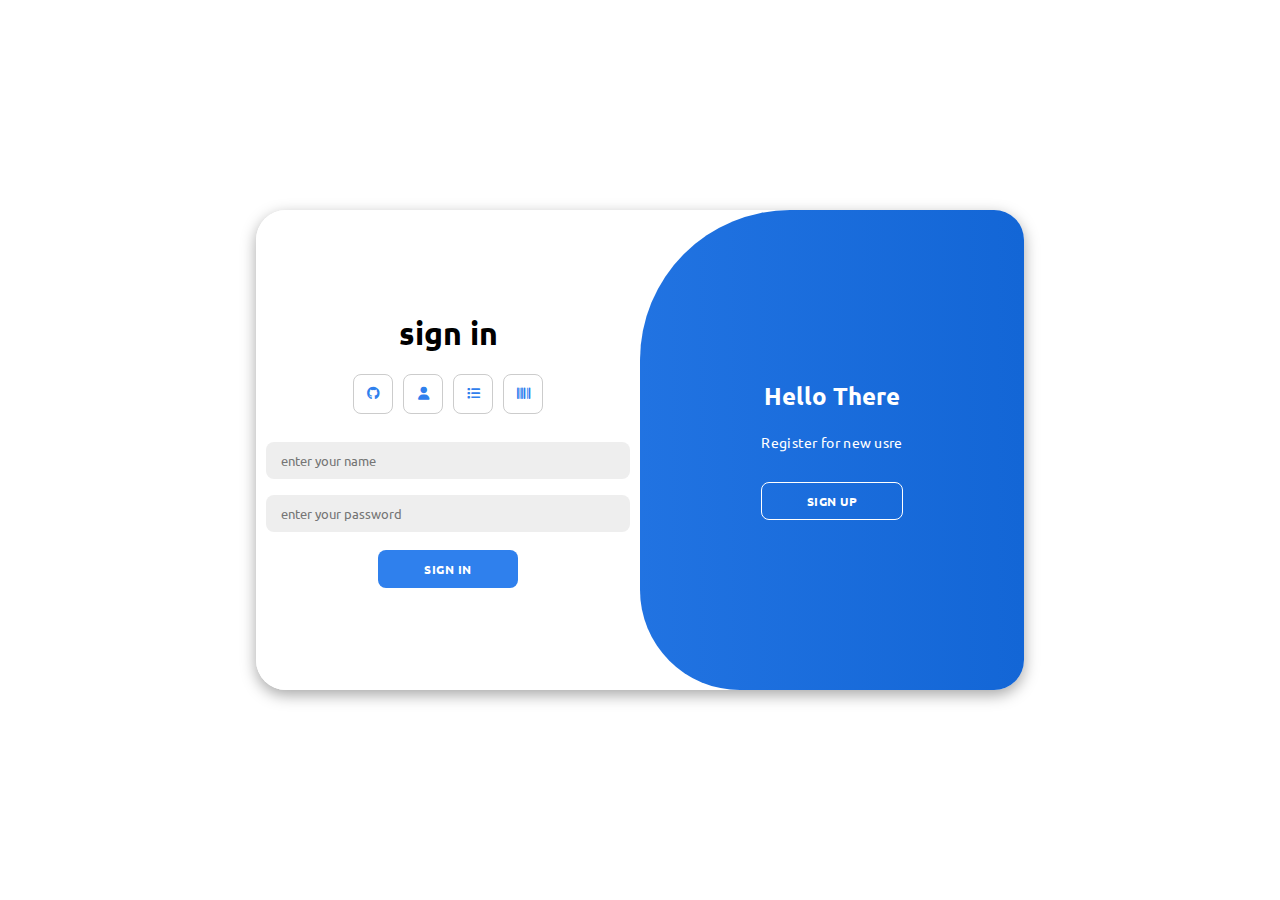
<file: index.html>
<!doctype html>
<html lang="en">
<head>
    <meta charset="UTF-8">
    <meta name="viewport"
          content="width=device-width, user-scalable=no, initial-scale=1.0, maximum-scale=1.0, minimum-scale=1.0">
    <meta http-equiv="X-UA-Compatible" content="ie=edge">
    <title>login</title>
    <link rel="preconnect" href="https://fonts.googleapis.com">
    <link rel="preconnect" href="https://fonts.gstatic.com" crossorigin>
    <link href="https://fonts.googleapis.com/css2?family=Almarai:wght@700&family=Noto+Sans&family=Rubik&family=Tajawal:wght@700&family=Ubuntu&display=swap" rel="stylesheet">
    <link rel="stylesheet" href="https://cdnjs.cloudflare.com/ajax/libs/font-awesome/6.5.1/css/all.min.css">
    <link rel="stylesheet" href="Css/style.css">
</head>
<body>

            <!---->
            <div class="container" id="container">


                <div class="form-container sign-up">
                    <form action="">
                        <h1>Create Account</h1>
                    <div class="social-icons">
                        <a href="#" class="icon"><i class="fa-brands fa-github"></i></a>
                        <a href="#" class="icon"><i class="fa-solid fa-user"></i></a>
                        <a href="#" class="icon"><i class="fa-solid fa-list"></i></i></a>
                        <a href="#" class="icon"><i class="fa-solid fa-barcode"></i></a>
                    </div>
                        <span>or use your email for login</span>

                    <input type="text" name="username" placeholder="enter your name">
                    <input type="password" name="pass" placeholder="enter your password">
                    <input type="email" name="pass" placeholder="enter your email">
                    <button>Sign Up</button>
                    </form>
                </div>
                        <div class="form-container sign-in">
                            <form action="">
                                <h1>sign in</h1>
                                <div class="social-icons">
                                    <a href="#" class="icon"><i class="fa-brands fa-github"></i></a>
                                    <a href="#" class="icon"><i class="fa-solid fa-user"></i></a>
                                    <a href="#" class="icon"><i class="fa-solid fa-list"></i></i></a>
                                    <a href="#" class="icon"><i class="fa-solid fa-barcode"></i></a>
                                </div>
                                <input type="text" name="username" placeholder="enter your name">
                                <input type="password" name="pass" placeholder="enter your password">
                                <button>Sign in</button>
                            </form>
                        </div>

                <div class="toggle-container">

                    <div class="toggle">

                        <div class="toggle-panel toggle-left">
                            <h2>Welcome Back</h2>
                            <p>please fill all field</p>
                            <button class="heddin" id="Login">Sign In</button>
                        </div>

                        <div class="toggle-panel toggle-right">
                            <h2>Hello There</h2>
                            <p>Register for new usre</p>
                            <button class="heddin" id="register">Sign Up</button>
                        </div>

            </div>
            </div>
            </div>


<script src="script.js"></script>
</body>
</html>
</file>
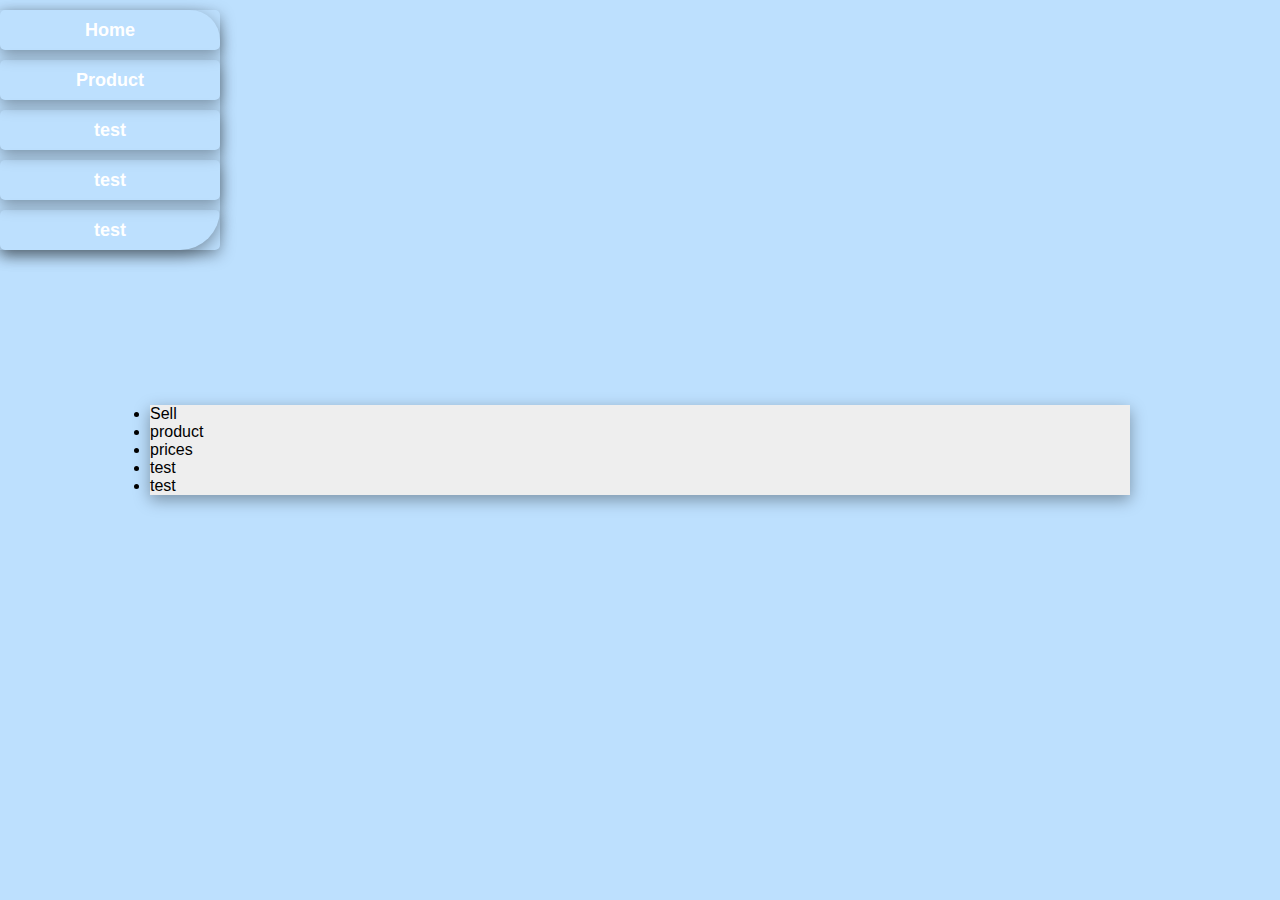
<file: Dashboard.html>
<!doctype html>
<html lang="en">
<head>
    <meta charset="UTF-8">
    <meta name="viewport"
          content="width=device-width, user-scalable=no, initial-scale=1.0, maximum-scale=1.0, minimum-scale=1.0">
    <meta http-equiv="X-UA-Compatible" content="ie=edge">
    <link rel="stylesheet" href="Css/Dashboard.css">
    <title>Dashboard</title>
</head>
<body>

        <div class="navBar">
            <ul>
                <li><a href="">Home</a></li>
                <li><a href="">Product</a></li>
                <li><a href="">test</a></li>
                <li><a href="">test</a></li>
                <li><a href="">test</a></li>
            </ul>
        </div>



        <div class="Container">
    
                <div class="header">
                    <ul>
                        <li>Sell</li>
                        <li>product</li>
                        <li>prices</li>
                        <li>test</li>
                        <li>test</li>
                    </ul>
                </div>


        </div>


</body>
</html>
</file>
<file: Css/style.css>
*{
    margin: 0;
    padding: 0;
    box-sizing: border-box;
    font-family: 'Almarai', sans-serif;
    font-family: 'Noto Sans', sans-serif;
    font-family: 'Rubik', sans-serif;
    font-family: 'Tajawal', sans-serif;
    font-family: 'Ubuntu', sans-serif;

}

body{

    display: flex;
    align-items: center;
    justify-content: center;
    flex-direction: column;
    height: 100vh;
}
.container{

    background-color: #fff;
    border-radius: 30px;
    box-shadow: 0 5px 15px rgba(0, 0, 0, 0.35);
    position: relative;
    width: 768px;
    max-width: 100%;
    min-height: 480px;
    overflow: hidden;
}
.container p{

    font-size:14px;
    line-height: 20px;
    letter-spacing: 0.3px;
    margin: 20px 0;
}
.container span{

    font-size: 12px;

}
.container a{

    color: #2f80ed;
    font-size: 13px ;
    text-decoration: none;
    margin: 15px 0 10px;

}
.container button{

    background-color: #2f80ed;
    color: #fff;
    font-size: 12px;
    padding: 10px 45px;
    border: 1px solid transparent;
    border-radius: 8px;
    font-weight: 600;
    letter-spacing: 0.5px;
    text-transform: uppercase;
    margin-top: 10px;
    cursor: pointer;

}

.container button.heddin{

    background-color: transparent;
    border-color: #fff;
}
.container form
{
    background-color: #fff;
    width: 610px;
    padding: 10px;
    display: flex;
    align-items: center;
    justify-content: center;
    flex-direction: column;
    height: 100%;

}

.container input{
    background-color: #eee;
    border: none;
    padding: 10px 15px;
    margin: 8px 0;
    border-radius: 8px;
    width: 100%;
    outline: none;
}


button:hover {
    box-shadow: 0 12px 16px 0 rgba(0,0,0,0.24), 0 17px 50px 0 rgba(0,0,0,0.19);
}

.form-container{

    position: absolute;
    top: 0;
    height: 100%;
    transition: all 0.6s ease-in-out;
    display: flex;
}

.sign-in{

    left: 0;
    width: 50%;
    z-index: 2;

}

.container.active .sign-in{

    transform: translateX(100%);
}

.sign-up{


    left: 0;
    width: 50%;
    opacity: 0;
    z-index: 1;
}

.container.active .sign-up{

    transform: translateX(100%);
    opacity: 1;
    z-index: 5;
    animation: move 0.6s;
}

@keyframes  move {
    0%, 49.99%{
        opacity: 0;
        z-index: 1;

}
    50%, 100%{

        opacity: 1;
        z-index: 5;
    }
}

.social-icons {

    margin:  20px 0;
}

.social-icons a{
    border: 1px solid #ccc;
    border-radius: 20%;
    display: inline-flex;
    justify-content: center;
    align-items: center;
    margin: 0 3px;
    width: 40px;
    height: 40px ;

}

.toggle-container{
    position: absolute;
    top: 0;
    left: 50%;
    width: 50%;
    height: 100%;
    overflow: hidden;
    transition: all 0.6s ease-in-out;
    border-radius: 150px 0 0 100px;
    z-index: 1000 ;

}
.container.active  .toggle-container{
    transform: translateX(-100%);
    border-radius: 0 150px 100px 0;
}
.toggle{
    /*background-color: #2f80ed;*/
    height: 100%;
    background: linear-gradient(to right, #2f80ed ,#1366d6);
    color: #fff;
    position: relative;
    left: -100%;
    width: 200%;
    transform: translateX(0);
    transition: all 0.6s ease-in-out;

}
.container.active .toggle{
    transform: translateX(50%);
}

.toggle-panel{

    position: absolute;
    width: 50%;
    height: 100%;
    display: flex;
    align-items: center;
    justify-content: center;
    flex-direction: column;
    padding: 0 30px;
    text-align: center;
    top:0;
    transform: translateX(0);
    transition: all 0.6s ease-in-out ;
}
.toggle-left{
    transform: translateX(-200%);
}


.container.active .toggle-left{
    transform: translateX(0);
}
.toggle-right{
    right: 0;
    transform: translateX(0);
}
.container.active .toggle-right{
    transform: translateX(200%);
}
</file>
<file: Css/Dashboard.css>
*{
    margin: 0;
    padding: 0;
    box-sizing: border-box;
    font-family: 'Almarai', sans-serif;
    font-family: 'Noto Sans', sans-serif;
    font-family: 'Rubik', sans-serif;
    font-family: 'Tajawal', sans-serif;
    font-family: 'Ubuntu', sans-serif;

}

body{

    display: flex;
    align-items: center;
    justify-content: center;
    flex-direction: row;
    height: 100vh;
    background-color: #bde0fe;
   /* background-image: url("../Pic/ContainerB.jpg");*/
}
.Container
{
    width: 980px;
    background-color: #eee;
    box-shadow: 0 5px 15px rgba(0, 0, 0, 0.35);


}
.navBar{

    width: 220px;
    height: 100vh;
    /*background-color: #480ca8;*/
    position: absolute;
    top: 0;
    left: 0;
    border-radius: 0 30px 25px 0;
    z-index: 0;
}
.overlay{
    width: 100%;
    height: 100%;
    position: absolute;
    top: 0;
    left: 0;
    background:rgba(0, 0, 0, 0.75);
}
.navBar ul {
text-align: center;
   /* background-color: #7209b7;*/
    box-shadow: 0 5px 15px rgba(0, 0, 0, 0.35);
    border-radius: 0 30px 40px 0;

}
.navBar ul li{


    background-color: transparent;
    height: 40px;
    padding: 10px;
    margin: 10px 0 10px 0;
    border-radius: 5px;
    box-shadow: 0 5px 15px rgba(0, 0, 0, 0.35);
    list-style: none;
    transition: all 0.5s;


}
.navBar ul li a {
    text-decoration: none;
    font-size: 18px;
    font-weight: bold;
    color: #fff;
    cursor: pointer;


}
.navBar ul li a:hover{
    color: #480ca8;
}
.navBar ul li:hover
{
    background-color: #fff;



}
</file>
